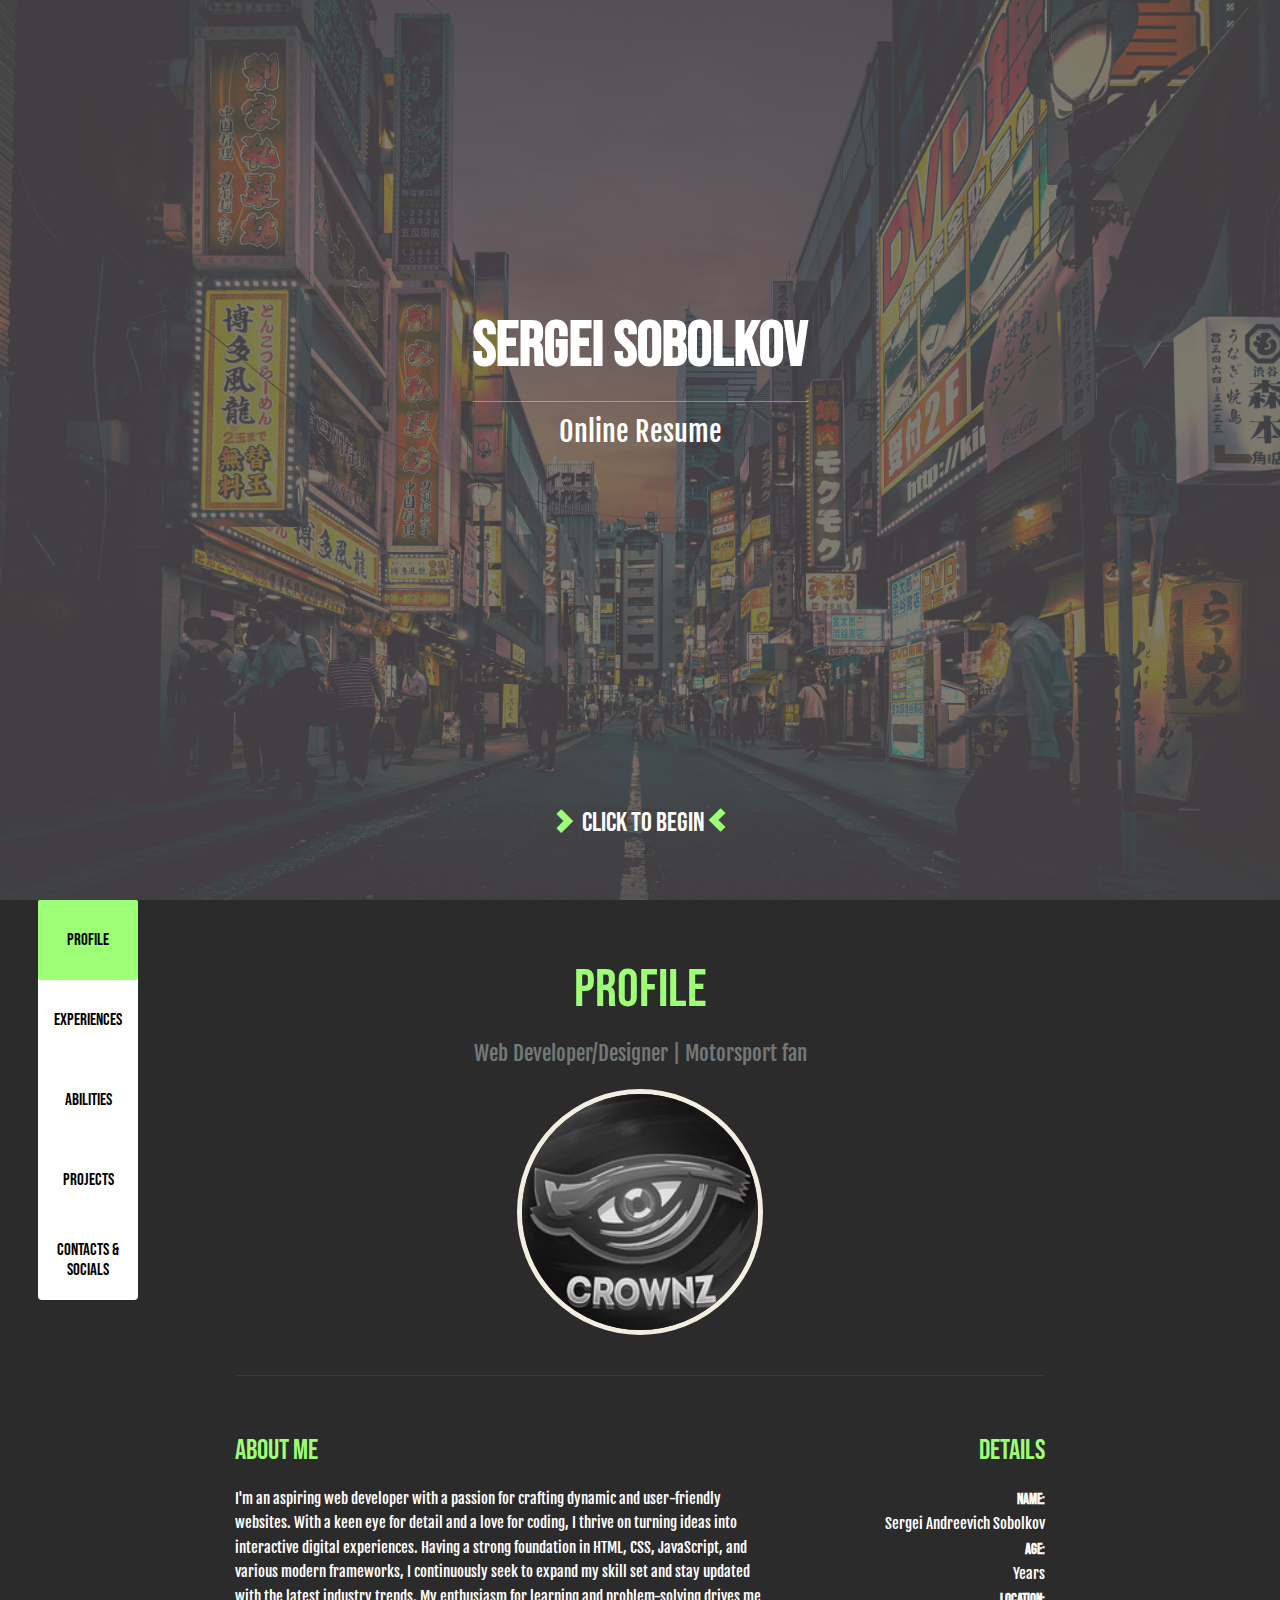
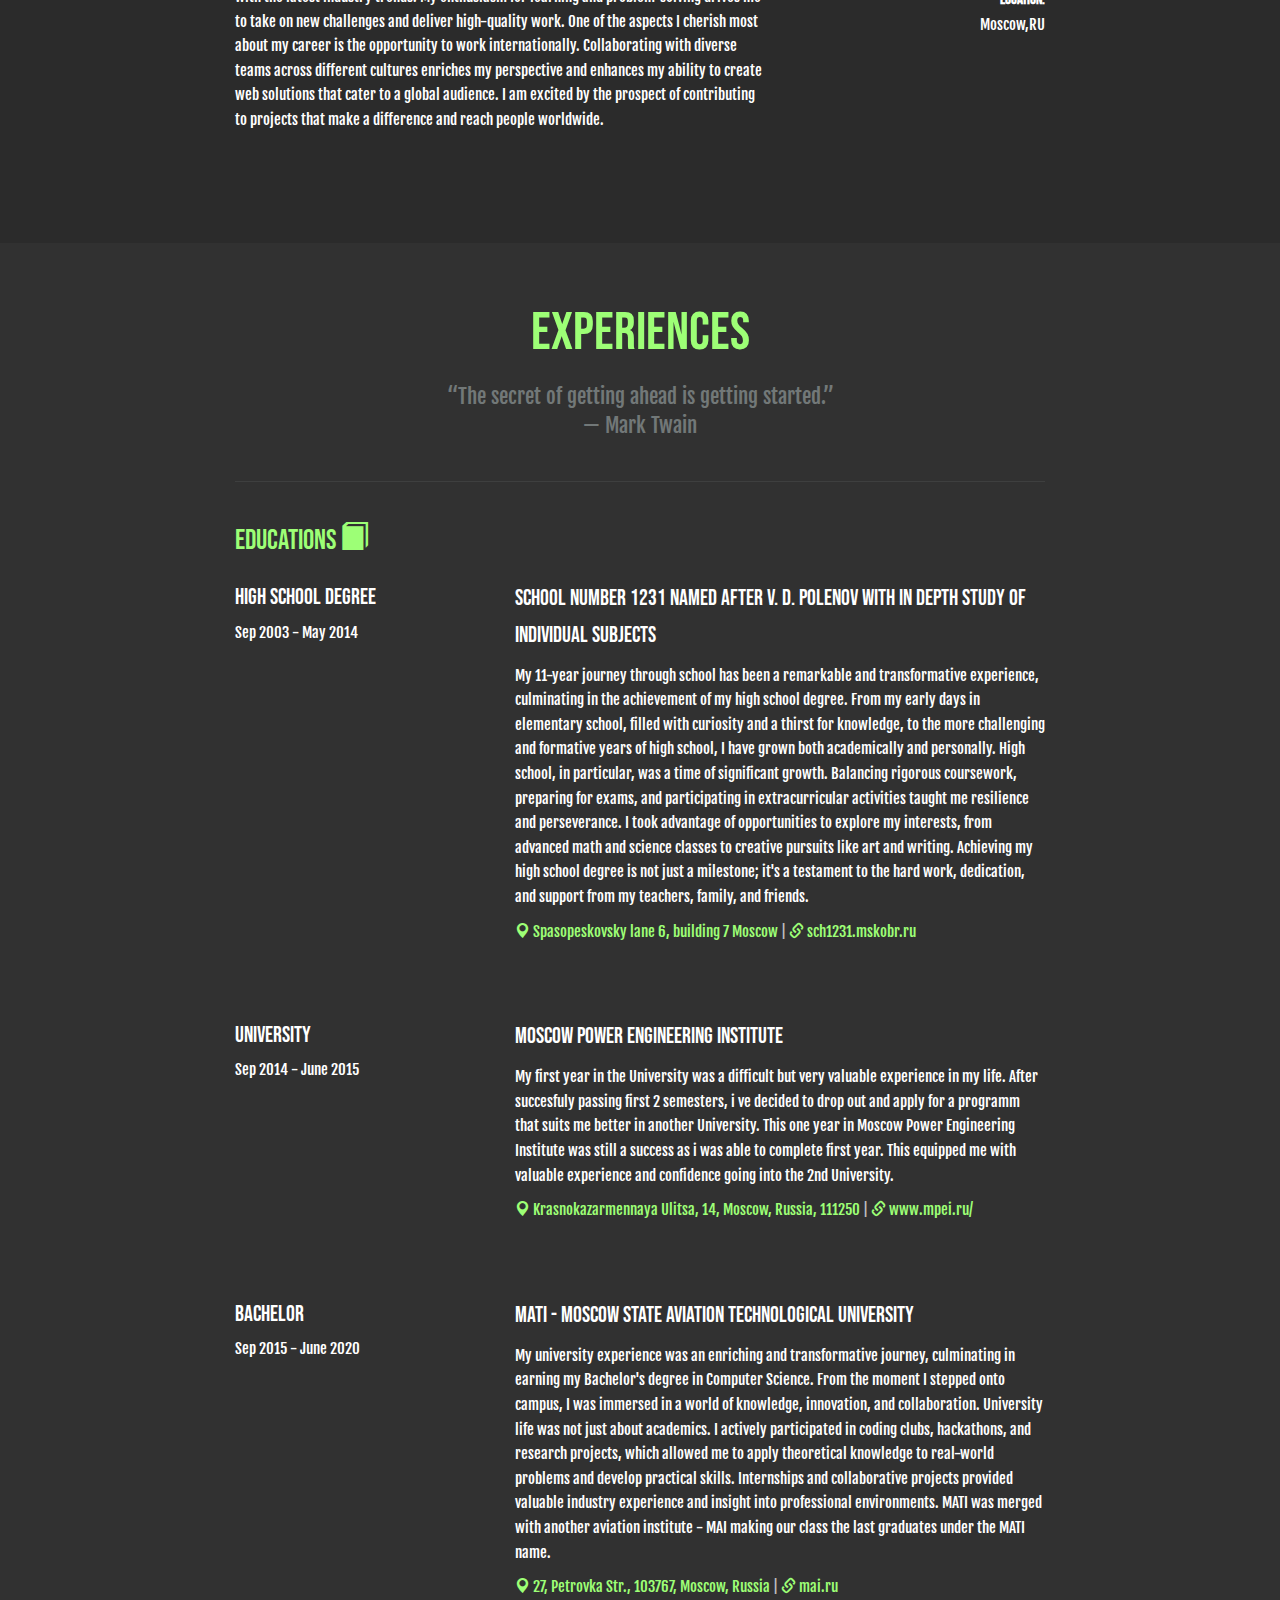
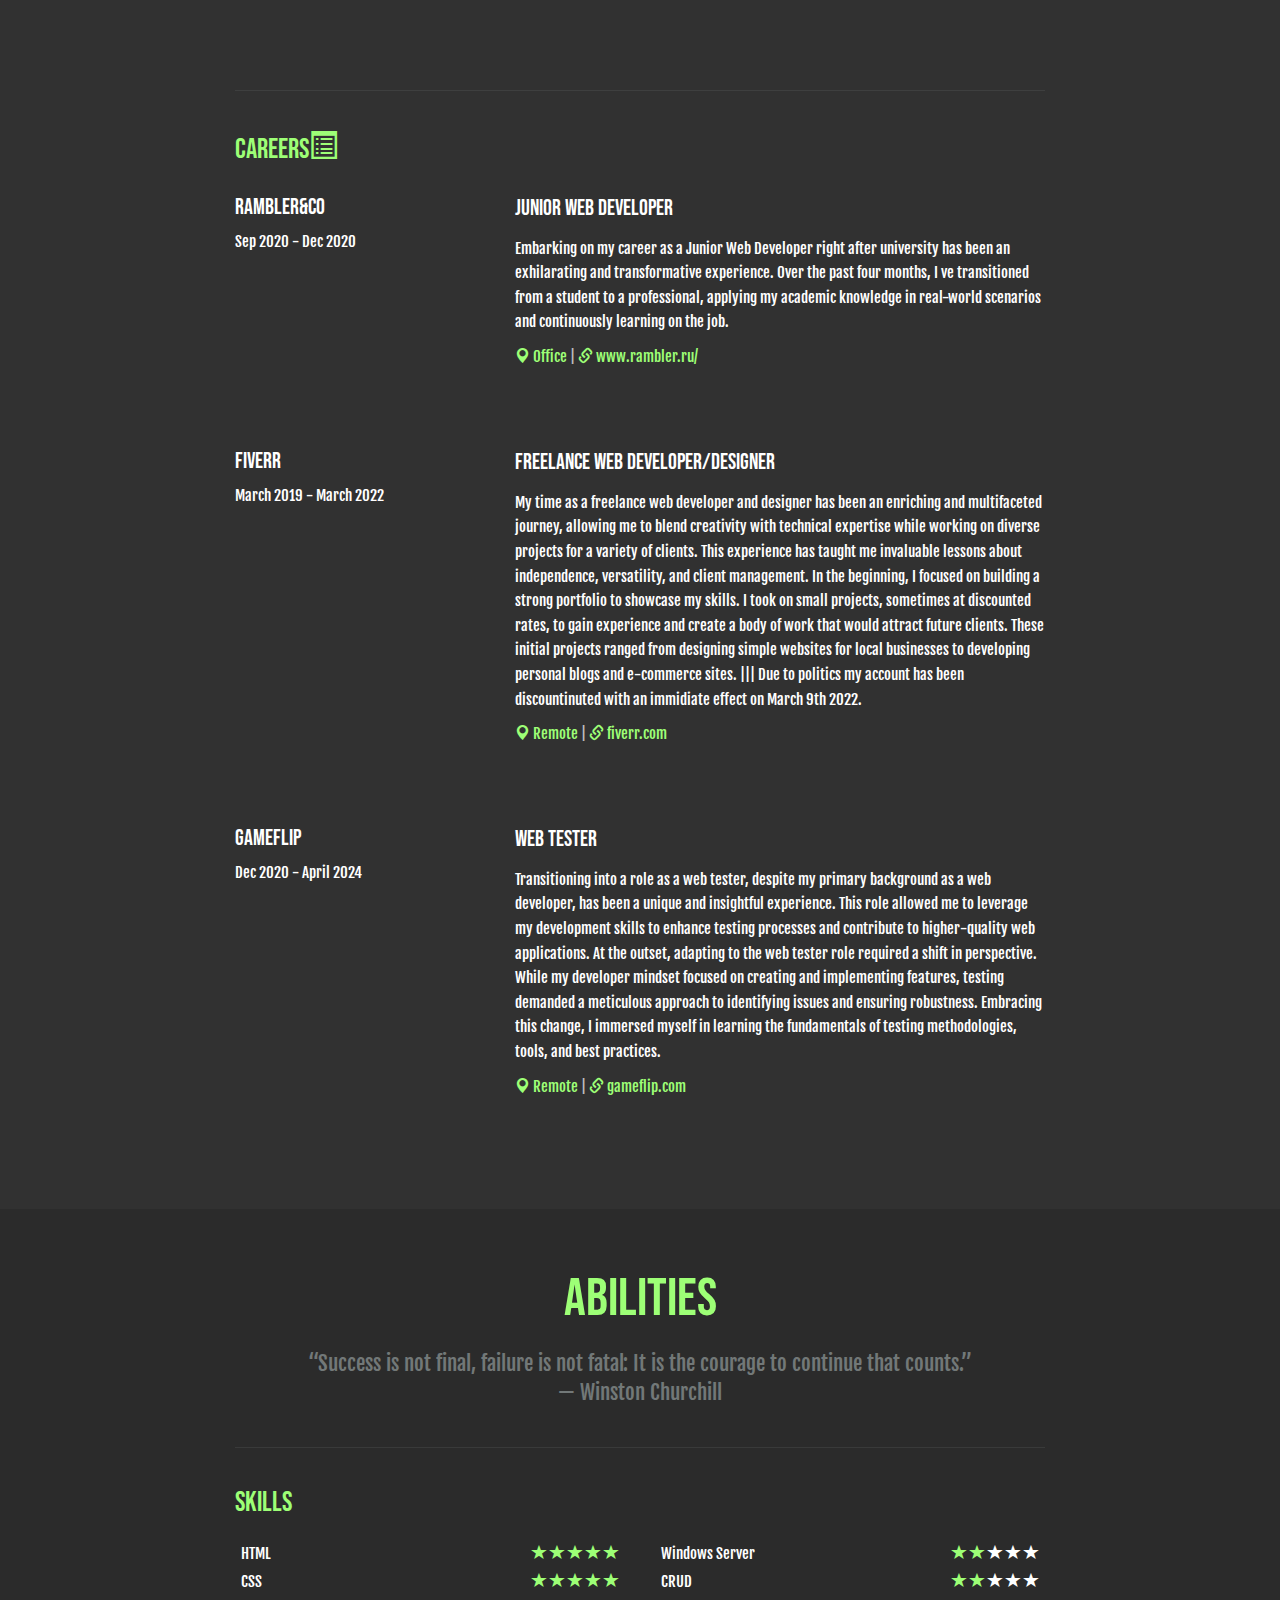
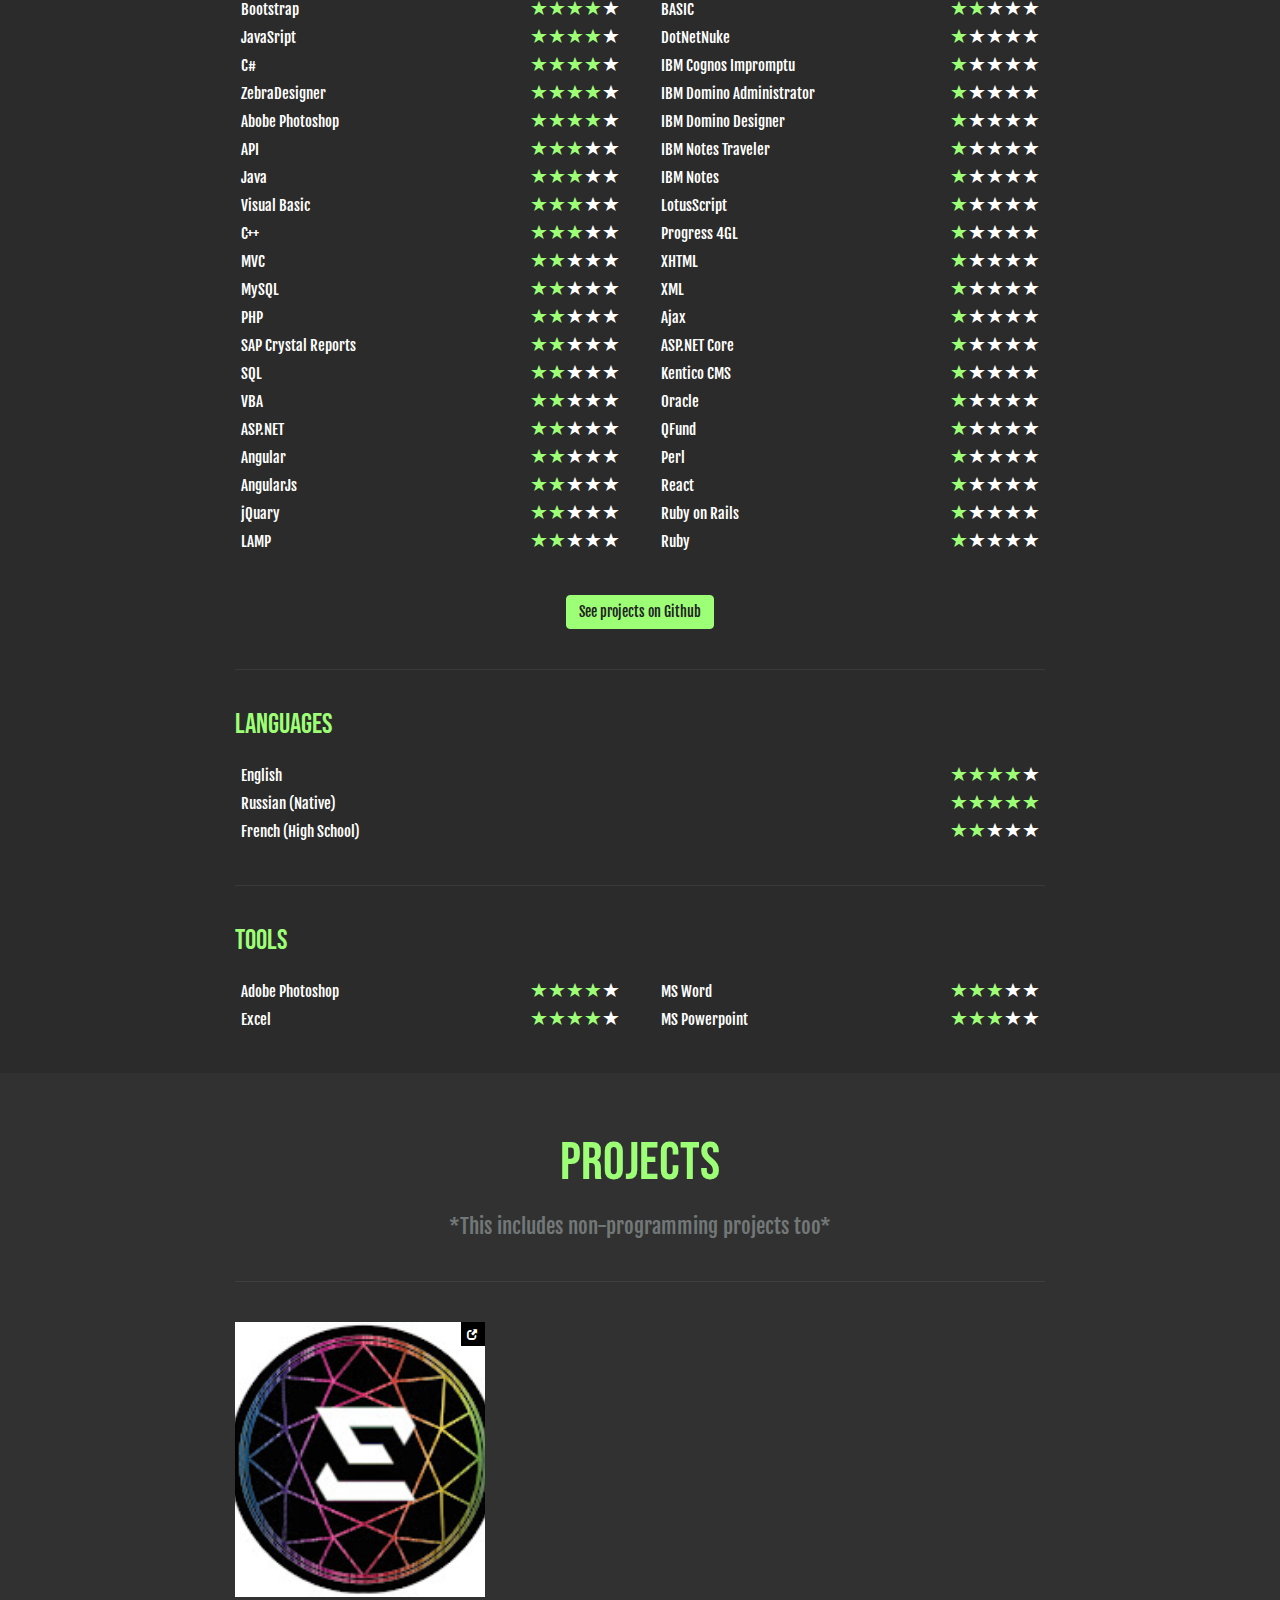
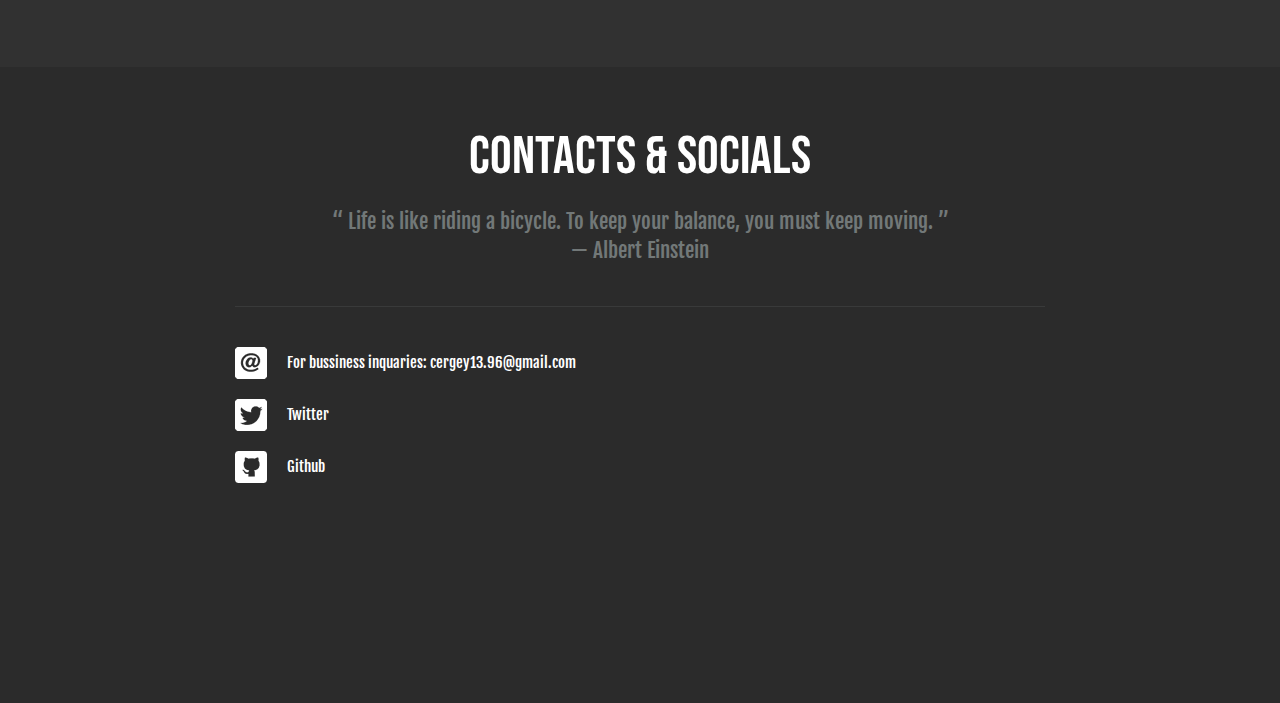
<file: index.html>
﻿<!DOCTYPE html>
<html lang="en">

<head>
    <meta http-equiv="content-type" content="text/html; charset=UTF-8" />
    <meta http-equiv="content-script-type" content="text/javascript" />
    <meta http-equiv="content-style-type" content="text/css" />
    <meta http-equiv="content-language" content="nl" />

    <meta name="viewport" content="width=device-width, initial-scale=1.0" />

    <meta name="author" content="Pascal van Gemert" />
    <meta name="description" content="I'm NAME_HERE, an enthusiastic developer" />
    <meta name="keywords" content="NAME_HERE" />
    <meta name="robots" content="index, follow" />
    <meta name="revisit-after" content="14 days" />

    <title>Sergei Sobolkov - Developer - Resume</title>

    <link rel="preconnect" href="https://fonts.googleapis.com">
    <link rel="preconnect" href="https://fonts.gstatic.com" crossorigin>
    <link href="https://fonts.googleapis.com/css2?family=Bebas+Neue&family=Fjalla+One&display=swap" rel="stylesheet">
    <!-- Bootstrap core CSS -->
    <link href="https://fonts.googleapis.com/css?family=Open+Sans:300,600,700" rel="stylesheet" type="text/css" />
    <link href="css/bootstrap.min.css" rel="stylesheet" />
    <link href="css/style.css" rel="stylesheet" />

    <link rel="shortcut icon" href="favicon.ico" type="image/x-icon" />
    <link rel="icon" href="favicon.ico" type="image/x-icon" />

    <!--[if lt IE 9]>
        <script src="js/html5shiv.js"></script>
        <script src="js/respond.min.js"></script>
    <![endif]-->
</head>

<body data-spy="scroll" data-target="#navbar-example">
    <div id="top" class="jumbotron" data-src="images/background" data-position="center center">
        <div class="container">
            <h1>Sergei Sobolkov</h1>
            <p class="lead">Online Resume</p>
        </div>

        <div class="overlay"></div>

        <a href="#profile" class="scroll-down">
            <span class="glyphicon glyphicon-chevron-right"></span>Click to begin<span class="glyphicon glyphicon-chevron-left"></span>
        </a>
    </div>

    <nav class="navbar navbar-default" id="navbar-example" role="navigation">
        <div class="navbar-header">
            <button type="button" class="navbar-toggle" data-toggle="collapse" data-target=".navbar-ex1-collapse">
                <span class="sr-only">Toggle navigation</span>
                <span class="icon-bar"></span>
                <span class="icon-bar"></span>
                <span class="icon-bar"></span>
            </button>
        </div>

        <div class="collapse navbar-collapse navbar-ex1-collapse">
            <ul class="nav navbar-nav">
                <li class="active"><a href="#profile">Profile</a></li>
                <li><a href="#experiences">Experiences</a></li>
                <li><a href="#abilities">Abilities</a></li>
                <li><a href="#projects">Projects</a></li>
                <li><a href="#contact">Contacts & Socials</a></li>
            </ul>
        </div>
    </nav>

    <div class="background-black">
        <div id="profile" class="container">
            <h2>Profile</h2>
            <p class="lead">Web Developer/Designer | Motorsport fan</p>

              <div class="row picture">
                <img src="images/crownz.jpg" alt="NAME_HERE" width="246" height="246" style="border-radius: 150px; border: 5px solid #F3EFE0;" />
            </div>

            <hr />

            <div class="row">
                <div class="col-md-8">
                    <h3>About me</h3>

                    <p>
                        I'm an aspiring web developer with a passion for crafting dynamic and user-friendly websites. 
                        With a keen eye for detail and a love for coding, I thrive on turning ideas into interactive digital experiences.

Having a strong foundation in HTML, CSS, JavaScript, and various modern frameworks, I continuously seek to expand my skill set and stay updated with the latest industry trends. 
My enthusiasm for learning and problem-solving drives me to take on new challenges and deliver high-quality work.

One of the aspects I cherish most about my career is the opportunity to work internationally. Collaborating with diverse teams across different cultures enriches my perspective and enhances my ability to create web solutions that cater to a global audience. 
I am excited by the prospect of contributing to projects that make a difference and reach people worldwide.
                    </p>
                </div>

                

                <div class="col-md-4 text-right">
                    <h3>Details</h3>

                    <p>
                        <strong>Name:</strong>
                        <br />
                        Sergei Andreevich Sobolkov
                        <br />
                        <strong>Age:</strong>
                        <br />
                        <span id="currentAge"></span> Years
                        <br />
                        <strong>Location:</strong>
                        <br />
                        Moscow,RU
                    </p>
                </div>
            </div>
        </div>
    </div>

    <div id="experiences" class="container">
        <h2>Experiences</h2>

        <p class="lead">
            &ldquo;The secret of getting ahead is getting started.&rdquo;
            <br />
            &mdash; Mark Twain
        </p>

        <hr />

        <h3>Educations <span class="glyphicon glyphicon-book"></span></h3>

        <div class="experiences">
            <div class="experience row">
                <div class="col-md-4">
                    <h4>High School Degree</h4>
                    <p class="experience-period">Sep 2003 - May 2014</p>
                </div>

                <div class="col-md-8">
                    <p>
                        <strong>School number 1231 named after V. D. Polenov with in depth study of individual subjects</strong>

                        <span class="hidden-phone">
                            My 11-year journey through school has been a remarkable and transformative experience, culminating in the achievement of my high school degree. 
                            From my early days in elementary school, filled with curiosity and a thirst for knowledge, to the more challenging and formative years of high school, I have grown both academically and personally.
                            High school, in particular, was a time of significant growth. Balancing rigorous coursework, preparing for exams, and participating in extracurricular activities taught me resilience and perseverance. 
                            I took advantage of opportunities to explore my interests, from advanced math and science classes to creative pursuits like art and writing.
                            Achieving my high school degree is not just a milestone; it's a testament to the hard work, dedication, and support from my teachers, family, and friends.
                        </span>

                           <span class="experience-details">
                                <span class="location">
                                      <span class="glyphicon glyphicon-map-marker"></span>
                                Spasopeskovsky lane 6, building 7 Moscow
                                </span>

                                 <span class="seperator">|</span>

                                 <span class="link">
                                <span class="glyphicon glyphicon-link"></span>
                                <a href="https://sch1231.mskobr.ru" target="_blank">sch1231.mskobr.ru</a>
                                 </span>
                        </span>
                    </p>
                </div>
            </div>

            <div class="experience row">
                <div class="col-md-4">
                    <h4>University</h4>
                    <p class="experience-period">Sep 2014 - June 2015</p>
                </div>

                <div class="col-md-8">
                    <p>
                        <strong>Moscow Power Engineering Institute</strong>

                        <span class="hidden-phone">
                            My first year in the University was a difficult but very valuable experience in my life. After succesfuly passing first 2 semesters, i ve decided to drop out and apply for a programm that suits me better in another University. 
                            This one year in Moscow Power Engineering Institute was still a success as i was able to complete first year. This equipped me with valuable experience and confidence going into the 2nd University.
                        </span>

                        <span class="experience-details">
                            <span class="location">
                                  <span class="glyphicon glyphicon-map-marker"></span>
                                  Krasnokazarmennaya Ulitsa, 14, Moscow, Russia, 111250
                            </span>

                             <span class="seperator">|</span>

                             <span class="link">
                            <span class="glyphicon glyphicon-link"></span>
                            <a href="https://www.mpei.ru/" target="_blank">www.mpei.ru/</a>
                             </span>
                    </span>
                    </p>
                </div>
            </div>

            <div class="experience row">
                <div class="col-md-4">
                    <h4>Bachelor</h4>
                    <p class="experience-period">Sep 2015 - June 2020</p>
                </div>

                <div class="col-md-8">
                    <p>
                        <strong>MATI - Moscow State Aviation Technological University</strong>

                        <span class="hidden-phone">
                            My university experience was an enriching and transformative journey, culminating in earning my Bachelor's degree in Computer Science. 
                            From the moment I stepped onto campus, I was immersed in a world of knowledge, innovation, and collaboration.
                            University life was not just about academics. I actively participated in coding clubs, hackathons, and research projects, which allowed me to apply theoretical knowledge to real-world problems and develop practical skills. 
                            Internships and collaborative projects provided valuable industry experience and insight into professional environments.
                            MATI was merged with another aviation institute - MAI making our class the last graduates under the MATI name.
                        
                        </span>

                        <span class="experience-details">
                            <span class="location">
                                  <span class="glyphicon glyphicon-map-marker"></span>
                                  27, Petrovka Str., 103767, Moscow, Russia
                            </span>

                             <span class="seperator">|</span>

                             <span class="link">
                            <span class="glyphicon glyphicon-link"></span>
                            <a href="https://mai.ru/" target="_blank">mai.ru</a>
                             </span>
                    </span>
                    </p>
                </div>
            </div>
        </div>

        <hr />

        <h3>Careers<span class="glyphicon glyphicon-list-alt"></span></h3>

        <div class="experiences">
            <div class="experience row">
                <div class="col-md-4">
                    <h4>Rambler&Co</h4>
                    <p class="experience-period">Sep 2020 - Dec 2020</p>
                </div>

                <div class="col-md-8">
                    <p>
                        <strong>Junior Web Developer</strong>

                        <span class="hidden-phone">
                            Embarking on my career as a Junior Web Developer right after university has been an exhilarating and transformative experience. Over the past four months, 
                            I ve transitioned from a student to a professional, applying my academic knowledge in real-world scenarios and continuously learning on the job.
                        </span>

                        <span class="experience-details">
                            <span class="location">
                                <span class="glyphicon glyphicon-map-marker"></span>
                                Office 
                            </span>

                            <span class="seperator">|</span>

                            <span class="link">
                                <span class="glyphicon glyphicon-link"></span>
                                <a href="https://www.rambler.ru/" target="_blank">www.rambler.ru/</a>
                            </span>
                        </span>
                    </p>
                </div>
            </div>

            <div class="experience row">
                <div class="col-md-4">
                    <h4>Fiverr</h4>
                    <p class="experience-period">March 2019 - March 2022</p>
                </div>

                <div class="col-md-8">
                    <p>
                        <strong>Freelance Web Developer/Designer</strong>

                        <span class="hidden-phone">
                            My time as a freelance web developer and designer has been an enriching and multifaceted journey, allowing me to blend creativity with technical expertise while working on diverse projects for a variety of clients. This experience has taught me invaluable lessons about independence, versatility, and client management.
                            In the beginning, I focused on building a strong portfolio to showcase my skills. I took on small projects, sometimes at discounted rates, to gain experience and create a body of work that would attract future clients. These initial projects ranged from designing simple websites for local businesses to developing personal blogs and e-commerce sites.
                             ||| Due to politics my account has been discountinuted with an immidiate effect on March 9th 2022.
                        </span>


                        <span class="experience-details">
                            <span class="location">
                                <span class="glyphicon glyphicon-map-marker"></span>
                                Remote
                            </span>

                            <span class="seperator">|</span>

                            <span class="link">
                                <span class="glyphicon glyphicon-link"></span>
                                <a href="https://www.fiverr.com/" target="_blank">fiverr.com</a>
                            </span>
                        </span>
                    </p>
                </div>
            </div>

            <div class="experience row">
                <div class="col-md-4">
                    <h4>Gameflip</h4>
                    <p class="experience-period">Dec 2020 - April 2024</p>
                </div>

                <div class="col-md-8">
                    <p>
                        <strong>Web Tester</strong>

                        <span class="hidden-phone">
                            Transitioning into a role as a web tester, despite my primary background as a web developer, has been a unique and insightful experience. 
                            This role allowed me to leverage my development skills to enhance testing processes and contribute to higher-quality web applications.
                            At the outset, adapting to the web tester role required a shift in perspective. While my developer mindset focused on creating and implementing features, testing demanded a meticulous approach to identifying issues and ensuring robustness. 
                            Embracing this change, I immersed myself in learning the fundamentals of testing methodologies, tools, and best practices.
                        </span>

                        <span class="experience-details">
                            <span class="location">
                                <span class="glyphicon glyphicon-map-marker"></span>
                                Remote
                            </span>

                            <span class="seperator">|</span>

                            <span class="link">
                                <span class="glyphicon glyphicon-link"></span>
                                <a href="https://gameflip.com/" target="_blank">gameflip.com</a>
                            </span>
                        </span>
                    </p>
                </div>
            </div>

            
        </div>
    </div>

    <div class="background-black">
        <div id="abilities" class="container">
            <h2>Abilities</h2>

            <p class="lead">
                &ldquo;Success is not final, failure is not fatal: It is the courage to continue that counts.&rdquo;
                <br />
                &mdash; Winston Churchill
            </p>

            <hr />

            <h3>Skills</h3>

            <div class="row">
                <div class="col-md-6">
                    <ul class="no-bullets">
                        <li>
                            <span class="ability-title">HTML</span>

                            <span class="ability-score">
                                <span class="glyphicon glyphicon-star filled"></span>
                                <span class="glyphicon glyphicon-star filled"></span>
                                <span class="glyphicon glyphicon-star filled"></span>
                                <span class="glyphicon glyphicon-star filled"></span>
                                <span class="glyphicon glyphicon-star filled"></span>
                            </span>
                        </li>

                        <li>
                            <span class="ability-title">CSS</span>

                            <span class="ability-score">
                                <span class="glyphicon glyphicon-star filled"></span>
                                <span class="glyphicon glyphicon-star filled"></span>
                                <span class="glyphicon glyphicon-star filled"></span>
                                <span class="glyphicon glyphicon-star filled"></span>
                                <span class="glyphicon glyphicon-star filled"></span>
                            </span>
                        </li>

                        <li>
                            <span class="ability-title">Bootstrap</span>

                            <span class="ability-score">
                                <span class="glyphicon glyphicon-star filled"></span>
                                <span class="glyphicon glyphicon-star filled"></span>
                                <span class="glyphicon glyphicon-star filled"></span>
                                <span class="glyphicon glyphicon-star filled"></span>
                                <span class="glyphicon glyphicon-star "></span>
                            </span>
                        </li>

                        <li>
                            <span class="ability-title">JavaSript</span>

                            <span class="ability-score">
                                <span class="glyphicon glyphicon-star filled"></span>
                                <span class="glyphicon glyphicon-star filled"></span>
                                <span class="glyphicon glyphicon-star filled"></span>
                                <span class="glyphicon glyphicon-star filled"></span>
                                <span class="glyphicon glyphicon-star "></span>
                            </span>
                        </li>

                        <li>
                            <span class="ability-title">C#</span>

                            <span class="ability-score">
                                <span class="glyphicon glyphicon-star filled"></span>
                                <span class="glyphicon glyphicon-star filled"></span>
                                <span class="glyphicon glyphicon-star filled"></span>
                                <span class="glyphicon glyphicon-star filled"></span>
                                <span class="glyphicon glyphicon-star "></span>
                            </span>
                        </li>

                        <li>
                            <span class="ability-title">ZebraDesigner</span>

                            <span class="ability-score">
                                <span class="glyphicon glyphicon-star filled"></span>
                                <span class="glyphicon glyphicon-star filled"></span>
                                <span class="glyphicon glyphicon-star filled"></span>
                                <span class="glyphicon glyphicon-star filled"></span>
                                <span class="glyphicon glyphicon-star"></span>
                            </span>
                        </li>

                        <li>
                            <span class="ability-title">Abobe Photoshop</span>

                            <span class="ability-score">
                                <span class="glyphicon glyphicon-star filled"></span>
                                <span class="glyphicon glyphicon-star filled"></span>
                                <span class="glyphicon glyphicon-star filled"></span>
                                <span class="glyphicon glyphicon-star filled"></span>
                                <span class="glyphicon glyphicon-star"></span>
                            </span>
                        </li>

                        <li>
                            <span class="ability-title">API</span>

                            <span class="ability-score">
                                <span class="glyphicon glyphicon-star filled"></span>
                                <span class="glyphicon glyphicon-star filled"></span>
                                <span class="glyphicon glyphicon-star filled"></span>
                                <span class="glyphicon glyphicon-star "></span>
                                <span class="glyphicon glyphicon-star"></span>
                            </span>
                        </li>

                        <li>
                            <span class="ability-title">Java</span>

                            <span class="ability-score">
                                <span class="glyphicon glyphicon-star filled"></span>
                                <span class="glyphicon glyphicon-star filled"></span>
                                <span class="glyphicon glyphicon-star filled"></span>
                                <span class="glyphicon glyphicon-star "></span>
                                <span class="glyphicon glyphicon-star"></span>
                            </span>
                        </li>

                        <li>
                            <span class="ability-title">Visual Basic</span>

                            <span class="ability-score">
                                <span class="glyphicon glyphicon-star filled"></span>
                                <span class="glyphicon glyphicon-star filled"></span>
                                <span class="glyphicon glyphicon-star filled"></span>
                                <span class="glyphicon glyphicon-star "></span>
                                <span class="glyphicon glyphicon-star"></span>
                            </span>
                        </li>

                        <li>
                            <span class="ability-title">C++</span>

                            <span class="ability-score">
                                <span class="glyphicon glyphicon-star filled"></span>
                                <span class="glyphicon glyphicon-star filled"></span>
                                <span class="glyphicon glyphicon-star filled"></span>
                                <span class="glyphicon glyphicon-star "></span>
                                <span class="glyphicon glyphicon-star "></span>
                            </span>
                        </li>

                        <li>
                            <span class="ability-title">MVC</span>

                            <span class="ability-score">
                                <span class="glyphicon glyphicon-star filled"></span>
                                <span class="glyphicon glyphicon-star filled"></span>
                                <span class="glyphicon glyphicon-star "></span>
                                <span class="glyphicon glyphicon-star "></span>
                                <span class="glyphicon glyphicon-star"></span>
                            </span>
                        </li>

                        <li>
                            <span class="ability-title">MySQL</span>

                            <span class="ability-score">
                                <span class="glyphicon glyphicon-star filled"></span>
                                <span class="glyphicon glyphicon-star filled"></span>
                                <span class="glyphicon glyphicon-star "></span>
                                <span class="glyphicon glyphicon-star "></span>
                                <span class="glyphicon glyphicon-star"></span>
                            </span>
                        </li>

                        <li>
                            <span class="ability-title">PHP</span>

                            <span class="ability-score">
                                <span class="glyphicon glyphicon-star filled"></span>
                                <span class="glyphicon glyphicon-star filled"></span>
                                <span class="glyphicon glyphicon-star "></span>
                                <span class="glyphicon glyphicon-star "></span>
                                <span class="glyphicon glyphicon-star"></span>
                            </span>
                        </li>

                        <li>
                            <span class="ability-title">SAP Crystal Reports</span>

                            <span class="ability-score">
                                <span class="glyphicon glyphicon-star filled"></span>
                                <span class="glyphicon glyphicon-star filled"></span>
                                <span class="glyphicon glyphicon-star "></span>
                                <span class="glyphicon glyphicon-star "></span>
                                <span class="glyphicon glyphicon-star"></span>
                            </span>
                        </li>

                        <li>
                            <span class="ability-title">SQL</span>

                            <span class="ability-score">
                                <span class="glyphicon glyphicon-star filled"></span>
                                <span class="glyphicon glyphicon-star filled"></span>
                                <span class="glyphicon glyphicon-star "></span>
                                <span class="glyphicon glyphicon-star "></span>
                                <span class="glyphicon glyphicon-star"></span>
                            </span>
                        </li>

                        <li>
                            <span class="ability-title">VBA</span>

                            <span class="ability-score">
                                <span class="glyphicon glyphicon-star filled"></span>
                                <span class="glyphicon glyphicon-star filled"></span>
                                <span class="glyphicon glyphicon-star "></span>
                                <span class="glyphicon glyphicon-star "></span>
                                <span class="glyphicon glyphicon-star"></span>
                            </span>
                        </li>

                        <li>
                            <span class="ability-title">ASP.NET</span>

                            <span class="ability-score">
                                <span class="glyphicon glyphicon-star filled"></span>
                                <span class="glyphicon glyphicon-star filled"></span>
                                <span class="glyphicon glyphicon-star "></span>
                                <span class="glyphicon glyphicon-star "></span>
                                <span class="glyphicon glyphicon-star"></span>
                            </span>
                        </li>

                        <li>
                            <span class="ability-title">Angular</span>

                            <span class="ability-score">
                                <span class="glyphicon glyphicon-star filled"></span>
                                <span class="glyphicon glyphicon-star filled"></span>
                                <span class="glyphicon glyphicon-star "></span>
                                <span class="glyphicon glyphicon-star"></span>
                                <span class="glyphicon glyphicon-star"></span>
                            </span>
                        </li>

                        <li>
                            <span class="ability-title">AngularJs</span>

                            <span class="ability-score">
                                <span class="glyphicon glyphicon-star filled"></span>
                                <span class="glyphicon glyphicon-star filled"></span>
                                <span class="glyphicon glyphicon-star "></span>
                                <span class="glyphicon glyphicon-star"></span>
                                <span class="glyphicon glyphicon-star"></span>
                            </span>
                        </li>

                        <li>
                            <span class="ability-title">jQuary</span>

                            <span class="ability-score">
                                <span class="glyphicon glyphicon-star filled"></span>
                                <span class="glyphicon glyphicon-star filled"></span>
                                <span class="glyphicon glyphicon-star "></span>
                                <span class="glyphicon glyphicon-star"></span>
                                <span class="glyphicon glyphicon-star"></span>
                            </span>
                        </li>

                        <li>
                            <span class="ability-title">LAMP</span>

                            <span class="ability-score">
                                <span class="glyphicon glyphicon-star filled"></span>
                                <span class="glyphicon glyphicon-star filled"></span>
                                <span class="glyphicon glyphicon-star "></span>
                                <span class="glyphicon glyphicon-star"></span>
                                <span class="glyphicon glyphicon-star"></span>
                            </span>
                        </li>
                    </ul>
                </div>

                <div class="col-md-6">
                    <ul class="no-bullets">
                        <li>
                            <span class="ability-title">Windows Server</span>

                            <span class="ability-score">
                                <span class="glyphicon glyphicon-star filled"></span>
                                <span class="glyphicon glyphicon-star filled"></span>
                                <span class="glyphicon glyphicon-star "></span>
                                <span class="glyphicon glyphicon-star"></span>
                                <span class="glyphicon glyphicon-star"></span>
                            </span>
                        </li>

                        <li>
                            <span class="ability-title">CRUD</span>

                            <span class="ability-score">
                                <span class="glyphicon glyphicon-star filled"></span>
                                <span class="glyphicon glyphicon-star filled"></span>
                                <span class="glyphicon glyphicon-star"></span>
                                <span class="glyphicon glyphicon-star"></span>
                                <span class="glyphicon glyphicon-star"></span>
                            </span>
                        </li>

                        <li>
                            <span class="ability-title">BASIC</span>

                            <span class="ability-score">
                                <span class="glyphicon glyphicon-star filled"></span>
                                <span class="glyphicon glyphicon-star filled"></span>
                                <span class="glyphicon glyphicon-star"></span>
                                <span class="glyphicon glyphicon-star"></span>
                                <span class="glyphicon glyphicon-star"></span>
                            </span>
                        </li>

                        <li>
                            <span class="ability-title">DotNetNuke</span>

                            <span class="ability-score">
                                <span class="glyphicon glyphicon-star filled"></span>
                                <span class="glyphicon glyphicon-star "></span>
                                <span class="glyphicon glyphicon-star"></span>
                                <span class="glyphicon glyphicon-star"></span>
                                <span class="glyphicon glyphicon-star"></span>
                            </span>
                        </li>

                        <li>
                            <span class="ability-title">IBM Cognos Impromptu</span>

                            <span class="ability-score">
                                <span class="glyphicon glyphicon-star filled"></span>
                                <span class="glyphicon glyphicon-star "></span>
                                <span class="glyphicon glyphicon-star"></span>
                                <span class="glyphicon glyphicon-star"></span>
                                <span class="glyphicon glyphicon-star"></span>
                            </span>
                        </li>

                        <li>
                            <span class="ability-title">IBM Domino Administrator</span>

                            <span class="ability-score">
                                <span class="glyphicon glyphicon-star filled"></span>
                                <span class="glyphicon glyphicon-star "></span>
                                <span class="glyphicon glyphicon-star"></span>
                                <span class="glyphicon glyphicon-star"></span>
                                <span class="glyphicon glyphicon-star"></span>
                            </span>
                        </li>

                        <li>
                            <span class="ability-title">IBM Domino Designer</span>

                            <span class="ability-score">
                                <span class="glyphicon glyphicon-star filled"></span>
                                <span class="glyphicon glyphicon-star "></span>
                                <span class="glyphicon glyphicon-star"></span>
                                <span class="glyphicon glyphicon-star"></span>
                                <span class="glyphicon glyphicon-star"></span>
                            </span>
                        </li>

                        <li>
                            <span class="ability-title">IBM Notes Traveler</span>

                            <span class="ability-score">
                                <span class="glyphicon glyphicon-star filled"></span>
                                <span class="glyphicon glyphicon-star "></span>
                                <span class="glyphicon glyphicon-star"></span>
                                <span class="glyphicon glyphicon-star"></span>
                                <span class="glyphicon glyphicon-star"></span>
                            </span>
                        </li>

                        <li>
                            <span class="ability-title">IBM Notes</span>

                            <span class="ability-score">
                                <span class="glyphicon glyphicon-star filled"></span>
                                <span class="glyphicon glyphicon-star "></span>
                                <span class="glyphicon glyphicon-star"></span>
                                <span class="glyphicon glyphicon-star"></span>
                                <span class="glyphicon glyphicon-star"></span>
                            </span>
                        </li>

                        <li>
                            <span class="ability-title">LotusScript</span>

                            <span class="ability-score">
                                <span class="glyphicon glyphicon-star filled"></span>
                                <span class="glyphicon glyphicon-star "></span>
                                <span class="glyphicon glyphicon-star"></span>
                                <span class="glyphicon glyphicon-star"></span>
                                <span class="glyphicon glyphicon-star"></span>
                            </span>
                        </li>

                        <li>
                            <span class="ability-title">Progress 4GL</span>

                            <span class="ability-score">
                                <span class="glyphicon glyphicon-star filled"></span>
                                <span class="glyphicon glyphicon-star "></span>
                                <span class="glyphicon glyphicon-star"></span>
                                <span class="glyphicon glyphicon-star"></span>
                                <span class="glyphicon glyphicon-star"></span>
                            </span>
                        </li>

                        <li>
                            <span class="ability-title">XHTML</span>

                            <span class="ability-score">
                                <span class="glyphicon glyphicon-star filled"></span>
                                <span class="glyphicon glyphicon-star "></span>
                                <span class="glyphicon glyphicon-star"></span>
                                <span class="glyphicon glyphicon-star"></span>
                                <span class="glyphicon glyphicon-star"></span>
                            </span>
                        </li>

                        <li>
                            <span class="ability-title">XML</span>

                            <span class="ability-score">
                                <span class="glyphicon glyphicon-star filled"></span>
                                <span class="glyphicon glyphicon-star "></span>
                                <span class="glyphicon glyphicon-star"></span>
                                <span class="glyphicon glyphicon-star"></span>
                                <span class="glyphicon glyphicon-star"></span>
                            </span>
                        </li>

                        <li>
                            <span class="ability-title">Ajax</span>

                            <span class="ability-score">
                                <span class="glyphicon glyphicon-star filled"></span>
                                <span class="glyphicon glyphicon-star "></span>
                                <span class="glyphicon glyphicon-star"></span>
                                <span class="glyphicon glyphicon-star"></span>
                                <span class="glyphicon glyphicon-star"></span>
                            </span>
                        </li>

                        <li>
                            <span class="ability-title">ASP.NET Core</span>

                            <span class="ability-score">
                                <span class="glyphicon glyphicon-star filled"></span>
                                <span class="glyphicon glyphicon-star"></span>
                                <span class="glyphicon glyphicon-star"></span>
                                <span class="glyphicon glyphicon-star"></span>
                                <span class="glyphicon glyphicon-star"></span>
                            </span>
                        </li>

                        <li>
                            <span class="ability-title">Kentico CMS</span>

                            <span class="ability-score">
                                <span class="glyphicon glyphicon-star filled"></span>
                                <span class="glyphicon glyphicon-star"></span>
                                <span class="glyphicon glyphicon-star"></span>
                                <span class="glyphicon glyphicon-star"></span>
                                <span class="glyphicon glyphicon-star"></span>
                            </span>
                        </li>

                        <li>
                            <span class="ability-title">Oracle</span>

                            <span class="ability-score">
                                <span class="glyphicon glyphicon-star filled"></span>
                                <span class="glyphicon glyphicon-star"></span>
                                <span class="glyphicon glyphicon-star"></span>
                                <span class="glyphicon glyphicon-star"></span>
                                <span class="glyphicon glyphicon-star"></span>
                            </span>
                        </li>

                        <li>
                            <span class="ability-title">QFund</span>

                            <span class="ability-score">
                                <span class="glyphicon glyphicon-star filled"></span>
                                <span class="glyphicon glyphicon-star"></span>
                                <span class="glyphicon glyphicon-star"></span>
                                <span class="glyphicon glyphicon-star"></span>
                                <span class="glyphicon glyphicon-star"></span>
                            </span>
                        </li>

                        <li>
                            <span class="ability-title">Perl</span>

                            <span class="ability-score">
                                <span class="glyphicon glyphicon-star filled"></span>
                                <span class="glyphicon glyphicon-star"></span>
                                <span class="glyphicon glyphicon-star"></span>
                                <span class="glyphicon glyphicon-star"></span>
                                <span class="glyphicon glyphicon-star"></span>
                            </span>
                        </li>

                        <li>
                            <span class="ability-title">React</span>

                            <span class="ability-score">
                                <span class="glyphicon glyphicon-star filled"></span>
                                <span class="glyphicon glyphicon-star"></span>
                                <span class="glyphicon glyphicon-star"></span>
                                <span class="glyphicon glyphicon-star"></span>
                                <span class="glyphicon glyphicon-star"></span>
                            </span>
                        </li>

                        <li>
                            <span class="ability-title">Ruby on Rails</span>

                            <span class="ability-score">
                                <span class="glyphicon glyphicon-star filled"></span>
                                <span class="glyphicon glyphicon-star"></span>
                                <span class="glyphicon glyphicon-star"></span>
                                <span class="glyphicon glyphicon-star"></span>
                                <span class="glyphicon glyphicon-star"></span>
                            </span>
                        </li>

                        <li>
                            <span class="ability-title">Ruby</span>

                            <span class="ability-score">
                                <span class="glyphicon glyphicon-star filled"></span>
                                <span class="glyphicon glyphicon-star"></span>
                                <span class="glyphicon glyphicon-star"></span>
                                <span class="glyphicon glyphicon-star"></span>
                                <span class="glyphicon glyphicon-star"></span>
                            </span>
                        </li>
                    </ul>
                </div>
            </div>

            <div class="text-center project-referal">
                
                <a href="https://github.com/CROWNZWEBDEV" class="btn btn-primary" target="_blank">See projects on Github</a>
            </div>

            <hr />

            <h3>Languages</h3>

            <div class="row">
                <div class="col-md-12">
                    <ul class="no-bullets">
                        <li>
                            <span class="ability-title">English</span>

                            <span class="ability-score">
                                <span class="glyphicon glyphicon-star filled"></span>
                                <span class="glyphicon glyphicon-star filled"></span>
                                <span class="glyphicon glyphicon-star filled"></span>
                                <span class="glyphicon glyphicon-star filled"></span>
                                <span class="glyphicon glyphicon-star "></span>
                            </span>
                        </li>
                        <li>
                            <span class="ability-title">Russian (Native)</span>

                            <span class="ability-score">
                                <span class="glyphicon glyphicon-star filled"></span>
                                <span class="glyphicon glyphicon-star filled"></span>
                                <span class="glyphicon glyphicon-star filled"></span>
                                <span class="glyphicon glyphicon-star filled"></span>
                                <span class="glyphicon glyphicon-star filled"></span>
                            </span>
                        </li>
                        <li>
                            <span class="ability-title">French (High School)</span>

                            <span class="ability-score">
                                <span class="glyphicon glyphicon-star filled"></span>
                                <span class="glyphicon glyphicon-star filled"></span>
                                <span class="glyphicon glyphicon-star "></span>
                                <span class="glyphicon glyphicon-star "></span>
                                <span class="glyphicon glyphicon-star "></span>
                            </span>
                        </li>
                    </ul>
                </div>

                
            </div>

            <hr />

            <h3>Tools</h3>

            <div class="row">
                <div class="col-md-6">
                    <ul class="no-bullets">
                        <li>
                            <span class="ability-title">Adobe Photoshop</span>

                            <span class="ability-score">
                                <span class="glyphicon glyphicon-star filled"></span>
                                <span class="glyphicon glyphicon-star filled"></span>
                                <span class="glyphicon glyphicon-star filled"></span>
                                <span class="glyphicon glyphicon-star filled"></span>
                                <span class="glyphicon glyphicon-star"></span>
                            </span>
                        </li>

                        <li>
                            <span class="ability-title">Excel</span>

                            <span class="ability-score">
                                <span class="glyphicon glyphicon-star filled"></span>
                                <span class="glyphicon glyphicon-star filled"></span>
                                <span class="glyphicon glyphicon-star filled"></span>
                                <span class="glyphicon glyphicon-star filled"></span>
                                <span class="glyphicon glyphicon-star"></span>
                            </span>
                        </li>
                    </ul>
                </div>

                <div class="col-md-6">
                    <ul class="no-bullets">
                        <li>
                            <span class="ability-title">MS Word</span>

                            <span class="ability-score">
                                <span class="glyphicon glyphicon-star filled"></span>
                                <span class="glyphicon glyphicon-star filled"></span>
                                <span class="glyphicon glyphicon-star filled"></span>
                                <span class="glyphicon glyphicon-star "></span>
                                <span class="glyphicon glyphicon-star"></span>
                            </span>
                        </li>

                        <li>
                            <span class="ability-title">MS Powerpoint</span>

                            <span class="ability-score">
                                <span class="glyphicon glyphicon-star filled"></span>
                                <span class="glyphicon glyphicon-star filled"></span>
                                <span class="glyphicon glyphicon-star filled"></span>
                                <span class="glyphicon glyphicon-star"></span>
                                <span class="glyphicon glyphicon-star"></span>
                            </span>
                        </li>
                    </ul>
                </div>
            </div>
        </div>
    </div>

    <div id="projects" class="container">
        <h2>Projects</h2>

        <p class="lead">
             *This includes non-programming projects too*
        </p>

        <hr />

        <div class="row">
            <div class="col-md-4 col-sm-12 col-xs-12">
                <figure class="effect">
                    <img src="images/channels4_profile.jpg" alt="HeavenClient" />

                    <figcaption>
                        <h3>Motorsport Youtube Channel</h3>
                        <p>Achieved 1.5k subs without any promotional help.
                        Made the banners, logos, thumbnails using Abode Photoshop.
                        Packed the content and wrote titles and discriptions.


                         

                        </p>
                         <a href="https://www.youtube.com/@racingestheticc" target="_blank">Go to Youtube</a>

                        <span class="icon">
                            <span class="glyphicon glyphicon-new-window"></span>
                        </span>
                    </figcaption>
                </figure>
            </div>
        </div>
    </div>

    <div class="background-black">
        
        <div id="contact" class="container">
            
            <h2>Contacts & Socials</h2>

            <p class="lead">
                &ldquo; Life is like riding a bicycle. To keep your balance, you must keep moving. &rdquo;
                <br />
                &mdash; Albert Einstein
            </p>

            <hr />

            <!--icon-twitter, icon-linkedin, icon-skype, icon-email-->
            <div class="row">
                <div class="col-md-6">
                    <ul class="no-bullets">

                        <li>
                            <a href="mailto:cergey13.96@gmail.com" target="_blank">
                                <span class="icon icon-email"></span>
                                For bussiness inquaries: cergey13.96@gmail.com
                            </a>
                        </li>
                        <li>
                            <a href="https://x.com/CrownzRL" target="_blank">
                                <span class="icon icon-twitter"></span>
                                Twitter
                            </a>
                        </li>
                        <li>
                            <a href="https://github.com/CROWNZWEBDEV" target="_blank">
                                <span class="icon icon-github"></span>
                                Github
                            </a>
                        </li>
                    </ul>
                    </div>
        </div>
    </div>

    <div class="modal fade" id="upgrade-dialog" tabindex="-1" role="dialog" aria-hidden="true">
        <div class="modal-dialog">
            <div class="modal-content">
                <div class="modal-header">
                    <h4 class="modal-title">Your browser is out of date</h4>
                </div>

                <div class="modal-body">
                    <p>To get the best possible experience using our site we recommend that you upgrade to a modern web browser. To download a newer web browser click on the Upgrade button.</p>
                </div>

                <div class="modal-footer">
                    <a href="http://browsehappy.com/" target="_blank" class="btn btn-primary">Upgrade</a>
                </div>
            </div>
        </div>
    </div>

    <script type="text/javascript" src="https://ajax.googleapis.com/ajax/libs/jquery/1.10.2/jquery.min.js"></script>
    <script type="text/javascript" src="js/script.js"></script>
    <script type="text/javascript" src="js/bootstrap.min.js"></script>
</body>

</html>
</file>
<file: css/style.css>
html, body { color: #ffffff; font-family: 'Fjalla One', sans-serif !important; height: 100%;}
body { background: #313131; font-size: 15px; line-height: 1.64;}
p{
margin:	0 0 50px;
}
h1, h2, h3, h4, h5, h6, .h1, .h2, .h3, .h4, .h5, .h6, strong, b { font-family: 'bebas neue', sans-serif !important; margin-bottom: 20px; }
h1,h4 { font-weight: 700; margin-bottom: 10px; }
h2,h3 { font-weight: 500; color: #9dff76; }
h2 { font-size: 54px; text-align: center; }
h3 { font-size: 28px; }

.profileimage/*{left: 43%;
    position: relative;
}*/
.glyphicon{
	padding-left: 2px;
}
p.lead { text-align: center; color: #727878; }
p.lead a { color: #FFFFFF; text-decoration: underline; }
p.lead a:hover { text-decoration: none; }
ul.no-bullets { list-style-type: none; margin: 0px; padding: 0px; }
hr { margin: 40px 0px; border-color: #727878; opacity: 0.2; filter:alpha(opacity=20); }

.project-referal { margin-top: 40px; }
.project-referal p { font-style: italic; color: #999999; }

.btn-primary { background-color: #9dff76; border-color: #9dff76; color:#222222 }
.btn-primary:hover { background-color: #9dff76;  border-color: #9dff76; box-shadow: 0 0 10px rgba(92, 252, 71, 0.8), 0 0 10px rgba(92, 252, 71, 0.8) }

.icon { display: inline-block; background: url(../images/sm_icon_sprite.png) no-repeat; height: 32px; width: 32px; }
.icon.icon-twitter { background-position: 0px 0px; }
.icon.icon-linkedin { background-position: 0px -32px; }
.icon.icon-skype { background-position: 0px -64px; }
.icon.icon-email { background-position: 0px -96px; }
.icon.icon-github { background-position: 0px -128px; }

.jumbotron {
	/* background: no-repeat center right fixed url(../images/background.jpg); */

	-webkit-background-size: 100%; 
    -moz-background-size: 100%; 
    -o-background-size: 100%; 
    background-size: 100%; 
	
	-webkit-background-size: cover;
	-moz-background-size: cover;
	-o-background-size: cover;
	background-size: cover;
	
	/* -ms-filter: "progid:DXImageTransform.Microsoft.AlphaImageLoader(src='../images/background.jpg', sizingMethod='scale')";
	filter: progid:DXImageTransform.Microsoft.AlphaImageLoader(src='../images/background.jpg', sizingMethod='scale'); */
	
	margin-bottom: 0px;
	padding: 0px;
}  
/*.jumbotron:before { 
	border: 1px solid #FFFFFF;
	bottom: 30px;
	content: "";
	left: 30px;
	position: absolute;
	right: 30px;
	top: 30px;
}*/
.jumbotron .overlay { background-color: #525252; position: absolute; top: 0px; bottom: 0px; left: 0px; right: 0px; opacity: 0.75; filter:alpha(opacity=75); z-index: 2; }

.jumbotron .container { position: relative; top: 28%; z-index: 4; text-align: center; }
.jumbotron .container > * { text-align: center; color: #FFFFFF; }
.jumbotron .container h1 { padding-bottom: 20px; border-bottom: 1px solid #FFFFFF; border-bottom-color: rgba(255,255,255,0.35); display: inline-block; }
.jumbotron .container .lead { font-size: 28px; }
.jumbotron .scroll-down { color:white; font-family: 'bebas neue', sans-serif !important;
    font-size: 27px;
    /* width: 200px; */
    display: block;
    position: absolute;
    bottom: 55px;
    right: 45.5%;
    /* background-color: #222222; */
    text-align: center;
    z-index: 6;}
/*.jumbotron .scroll-down .glyphicon { 
	color: #FFFFFF; 
	font-size: 30px; 
	padding-right: 2px; 
	padding-top: 20px; 
	
	animation-name: wiggle;
	animation-duration: 1.2s;
	animation-timing-function: linear;
	animation-iteration-count: infinite;
	animation-direction: normal;
}*/
.jumbotron .scroll-down .glyphicon{
	transition:color 0.5s ease;
}
.jumbotron a.scroll-down{
	transition:color 0.5s ease;
	
}
.jumbotron .scroll-down .glyphicon-chevron-right {
	color: #9dff76;
	font-size: 24px;
	padding-right:7px;
	animation: wiggle 2s linear infinite;
	animation-direction: normal;
}
.jumbotron .scroll-down .glyphicon-chevron-left{
	color: #9dff76;
	font-size: 24px;
	animation: wiggle 2s linear infinite;
	animation-direction: reverse;
}
.jumbotron .scroll-down:hover .glyphicon{
	color:white;
}
.jumbotron a.scroll-down:hover{
	color: #9dff76;
	text-shadow: 0 0 5px rgba(0, 104, 0, 0.8), 0 0 5px rgba(255, 255, 255, 0.8);
	transition: 0.5s ease-out;
}


.jumbotron .scroll-down:hover , .active , .scroll-down:focus {text-decoration: none; text-transform: none;color: white;}

.navbar  { border: 0px; background-color: #ffffff; position: absolute; top: 100%; left: 3%; width: 100px; z-index: 999;}
.navbar .navbar-collapse { padding: 0px; max-height: none; }
.navbar .navbar-nav { float: none; }
.navbar-nav { margin: 0px; }
.navbar .nav > li { display: block; float: none; height: 80px; } 
.navbar .nav > li a { display: flex;
    height: 80px;
    text-align: center;
    /* padding-top: 17px; */
    font-weight: 500;
	font-size: 17px;
	font-family: 'bebas neue', sans-serif !important;
    color: #000000;
    justify-content: center;
    flex-direction: column;
    align-items: center; }
.navbar .nav > li a:hover, .navbar .nav { color: #b8b8b8; transition: background-color 0.5s ease;}
.navbar .nav > li a:hover {
	background-color: #313131;
}
.navbar-default .navbar-nav > .active > a, .navbar-default .navbar-nav > .active > a:hover, .navbar-default .navbar-nav > .active > a:focus { background: #9dff76; color: #000000;border-radius: 2px; }
.navbar-default .navbar-toggle:hover .icon-bar,
.navbar-default .navbar-toggle:focus .icon-bar { background: #222222; }

.fixed .navbar  { position: fixed; top: 60px; }
.background-black { background:rgb(43, 43, 43)}

.background-white { background: #FFFFFF; }
.background-gray { background: #434242; }
.container { max-width: 1280px; padding: 40px 180px; }

#profile .row > div { margin-bottom: 20px; }
#profile .row > div img { width: 100%; max-width: 246px; height: auto; }
#profile .row.picture {display:flex; justify-content: center;}

	
#experiences .experience { margin-bottom: 20px; }
#experiences .experience h4 { color:#ffffff;font-weight:500; font-size:22px;
}
#experiences .experience p > strong { display: block; padding-top: 5px; margin-bottom: 10px;font-size: 22px;text-transform: none; color:#ffffff;font-weight: 500;}
#experiences .experience .experience-details { display: block; margin-top: 10px; }
#experiences .experience .experience-details * { color: #9dff76; }
#experiences .experience .experience-details .seperator { color: #BCBCBC; }

#abilities ul > li { min-height: 28px;
    padding: 0px 6px;
    display: flex;
    align-items: flex-end;
    justify-content: space-between;
border-radius:2px;
transition: letter-spacing 0.5s ease-out; }

#abilities ul > li:hover { background: #313131; box-shadow: 0 0 5px rgba(92, 252, 71, 0.8), 0 0 5px rgba(92, 252, 71, 0.8); letter-spacing:1px; }
#abilities ul > li .ability-title { display: inline-block; width: 60%; }
#abilities ul > li .ability-score { float: right; }
/*#abilities ul > li .ability-score .glyphicon { 
	color: #DFE0E0; 
	font-size: 14px; 
	 
	-webkit-transition: all 0.3s;
    -moz-transition: all 0.3s;
    -o-transition: all 0.3s;
    transition: all 0.3s;
}*/
#abilities ul > li .ability-score .glyphicon.filled { color: #9dff76; }



#interests .left { float: left; }
#interests .right { float: right; }
#interests img { width: 80%; height: auto; }
#interests .right img { float: right; }
#interests .interest-content { padding: 40px 0px; }

#interests .row:hover .left img {
	-webkit-transform: rotate(-12deg);
	-moz-transform: rotate(-12deg);
	-ms-transform: rotate(-12deg);
	-o-transform: rotate(-12deg);
}

#interests .row:hover .right img {
	-webkit-transform: rotate(12deg);
	-moz-transform: rotate(12deg);
	-ms-transform: rotate(12deg);
	-o-transform: rotate(12deg);
}

/* #projects .row { margin: 0px; } // bootstrap 3.1- hack */
#projects .row > div { margin-bottom: 30px; }
#projects figure { position: relative; overflow: hidden; }
#projects figure h3 { color: #222222; font-weight: 600; margin-bottom: 5px; }
#projects figure p {color: #222222;padding-bottom: 2px;}
#projects figure p > strong { width: 70px; display: inline-block; margin: 0px;}
#projects figure img { width: 110%; }
#projects figure figcaption {
    padding: 10px 20px;
    position: absolute;
    top: 0px;
    left: 0px;
    height: 100%;
    width: 100%;
}
#projects figure a {
	z-index: 1000;
	text-indent: 200%;
	white-space: nowrap;
	font-size: 0;
	opacity: 0;
    position: absolute;
    top: 0px;
    left: 0px;
    height: 100%;
    width: 100%;
}
#projects figure .icon { 
	background: #000000;
	position: absolute;
	top: 0px;
	right: 0px;
	width: 24px;
	height: 24px;
}
#projects figure .icon span {
	font-size: 10px;
	line-height: 5px;
	padding-left:6px;
}

#contact { padding-bottom: 200px; }

#contact h2, #contact .row * { color: #FFFFFF; }
#contact a { display: block; line-height: 32px; margin-bottom: 20px; }
#contact a .icon { float: left; margin-right: 20px; }
#contact a:hover { opacity: 1; filter:alpha(opacity=100); text-decoration: none; text-shadow: 0 0 5px rgba(92, 252, 71, 0.8), 0 0 5px rgba(92, 252, 71, 0.8);}

.opl {
	position:absolute;
	top:100px;
	left:0px;
	z-index:99999;
}

.opl a {
	width:73px;
	height:56px;
	text-indent:-9999px;
	display:block;
	background:url('https://s3.amazonaws.com/onepagelove/one-page-love-award.png') no-repeat;
}
@media (max-width: 1900px ){
	.jumbotron .scroll-down { width: 100%; right: 0px; }

}
@media (max-width: 1200px) { 
	#interests .interest-content { padding: 20px 0px; }
	.jumbotron .scroll-down { width: 100%; right: 0px; }
	.profileimage {width: 100%;}

}

@media (max-width: 767px) { 
	.jumbotron:before {
		bottom: 100px;
		left: 20px;
		right: 20px;
		top: 20px;		
	}
	.jumbotron .container { top: 20%; padding-top: 0px; }
	.jumbotron .scroll-down { width: 100%; right: 0px; }
	.profileimage {width: 100%;}
	
	.navbar  { left: 0px; width: 100%; }
	.navbar .nav > li { height: 60px; }
	.navbar .nav > li a { height: 60px; text-align: center; padding-top: 15px; font-weight: 600; color: #000000; }
	
	.fixed .navbar { top: 0px; }
	
	.container { padding: 60px 20px; min-width: 280px; }
	.hidden-phone { display: none; }
	
	#profile .row * { text-align: center; }
	
	#experiences .experience .experience-details > span { display: block; margin-bottom: 6px; }
	#experiences .experience .experience-details .seperator { display: none; }
	
	#interests .left { float: none; }
	#interests .right { float: none; }
	
	#interests > * { text-align: center; }
	#interests img { width: 50%; height: auto; float: none !important; } 
	#interests .interest-content { padding: 20px 0px; }
	
	#contact { padding-bottom: 60px; }
	#contact a .icon { float: left; margin-right: 10px; }
}    

@media only screen and (orientation: portrait) and (max-width: 767px)  {
    .jumbotron {
      -webkit-background-size: auto 150%;
      background-attachment: scroll;
    }
}
@media only screen and (orientation: landscape) and (max-width: 767px)  {

    .jumbotron {
      -webkit-background-size: 150% auto;
      background-attachment: scroll;
    }
	
	.jumbotron .lead { display: none; }
}
@keyframes wiggle {
	0%, 100% {
	  transform: translateX(0);
	}
	25% {
	  transform: translateX(-10px);
	}
	75% {
	  transform: translateX(10px);
	}
  }


/*---------------*/
/***** EFFECT *****/
/*---------------*/

figure.effect {
	background: #9dff76;
	color: #ffffff;
}

figure.effect img {
	width: -webkit-calc(100% + 20px);
	width: calc(100% + 20px);
	-webkit-transition: opacity 0.35s, -webkit-transform 0.35s;
	transition: opacity 0.35s, transform 0.35s;
	-webkit-transform: translate3d(-10px,0,0);
	transform: translate3d(-10px,0,0);
	-webkit-backface-visibility: hidden;
	backface-visibility: hidden;
}

figure.effect:hover img {
	opacity: 0.2;
	-webkit-transform: translate3d(0,0,0);
	transform: translate3d(0,0,0);
}

figure.effect figcaption {
	text-align: left;
}

figure.effect h3 {
	text-align: center;
	position: relative;
	overflow: hidden;
	padding-bottom: 10px;
	opacity: 0;
	-webkit-transition: opacity 0.35s, -webkit-transform 0.35s;
	transition: opacity 0.35s, transform 0.35s;
}

figure.effect:hover h3 {
	opacity: 1;
}

figure.effect h3::after {
	position: absolute;
	bottom: 0;
	left: 0;
	width: 100%;
	height: 2px;
	background: #fff;
	content: '';
	-webkit-transition: -webkit-transform 0.35s;
	transition: transform 0.35s;
	-webkit-transform: translate3d(-100%,0,0);
	transform: translate3d(-100%,0,0);
}

figure.effect:hover h3::after {
	-webkit-transform: translate3d(0,0,0);
	transform: translate3d(0,0,0);
}

figure.effect p {
	padding-top: 5px;
	opacity: 0;
	-webkit-transition: opacity 0.35s, -webkit-transform 0.35s;
	transition: opacity 0.35s, transform 0.35s;
	-webkit-transform: translate3d(100%,0,0);
	transform: translate3d(100%,0,0);
}

figure.effect:hover p {
	opacity: 1;
	-webkit-transform: translate3d(0,0,0);
	transform: translate3d(0,0,0);
}
</file>
